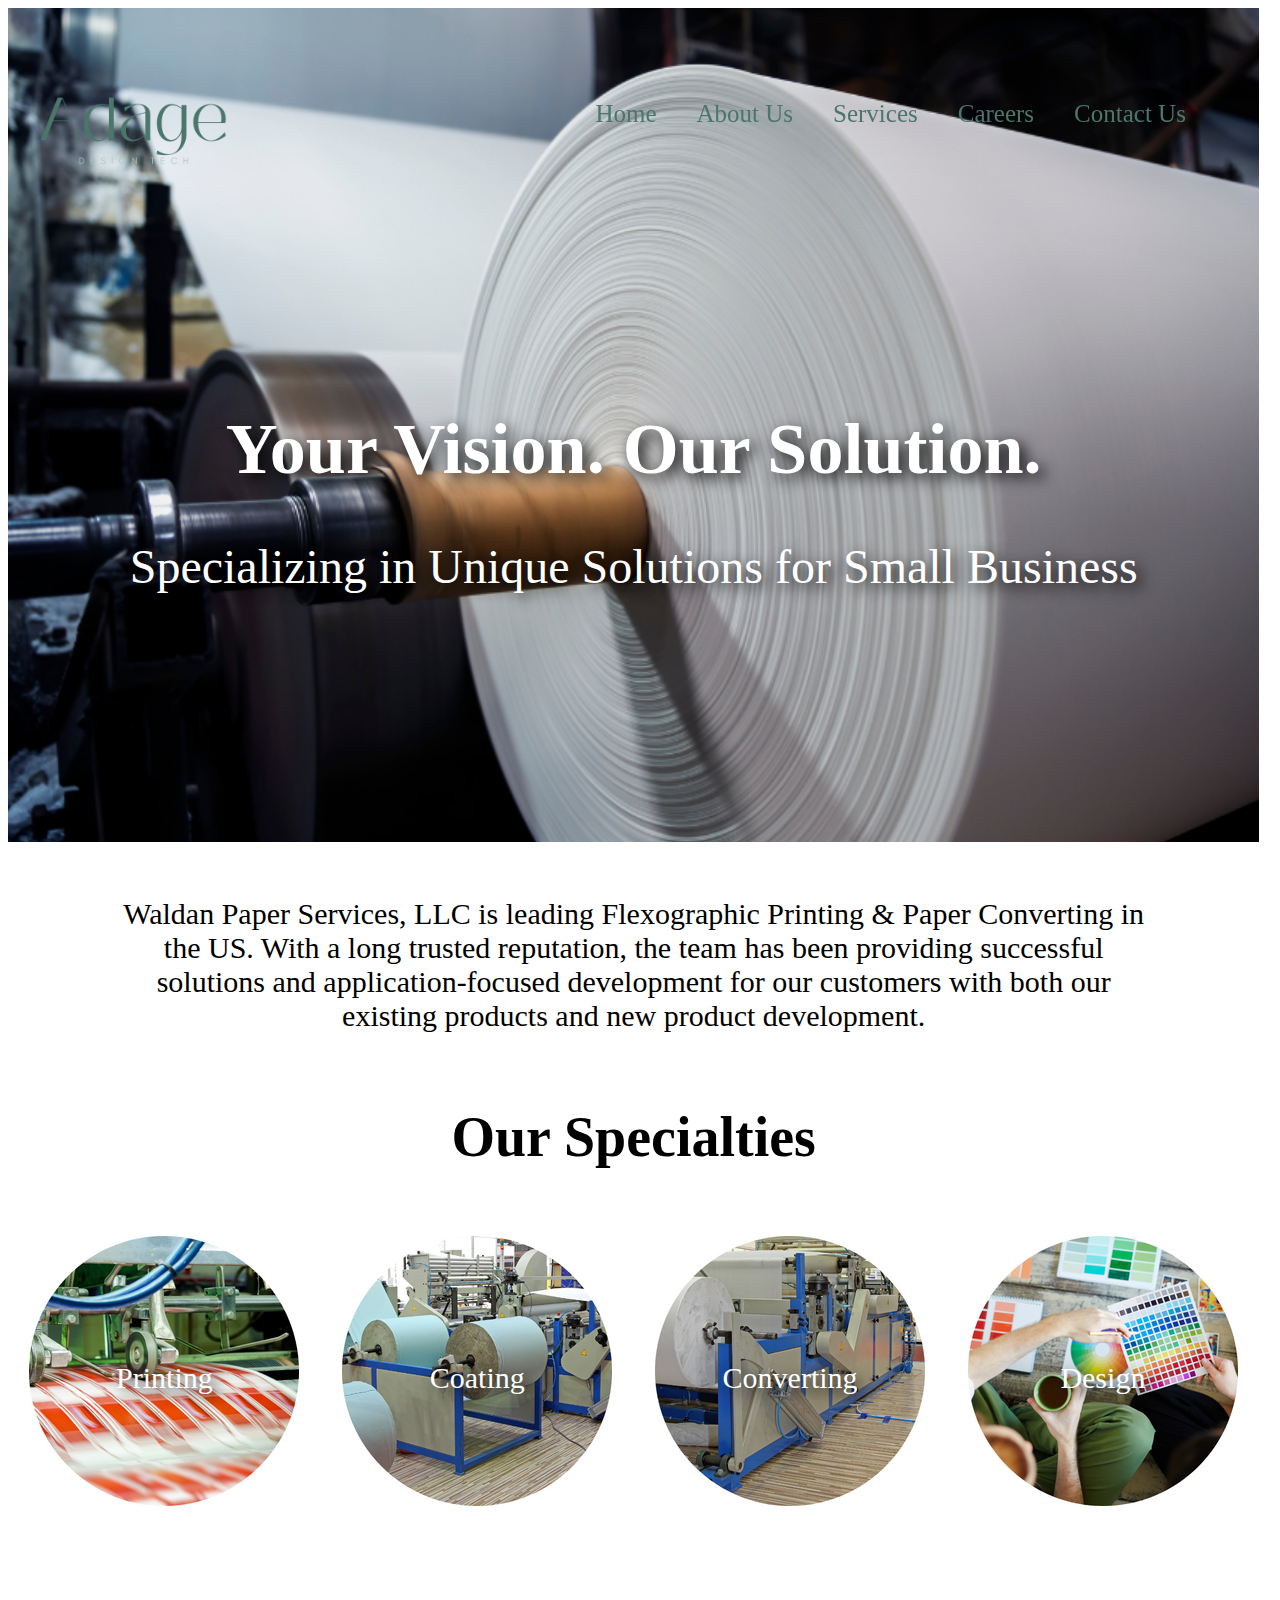
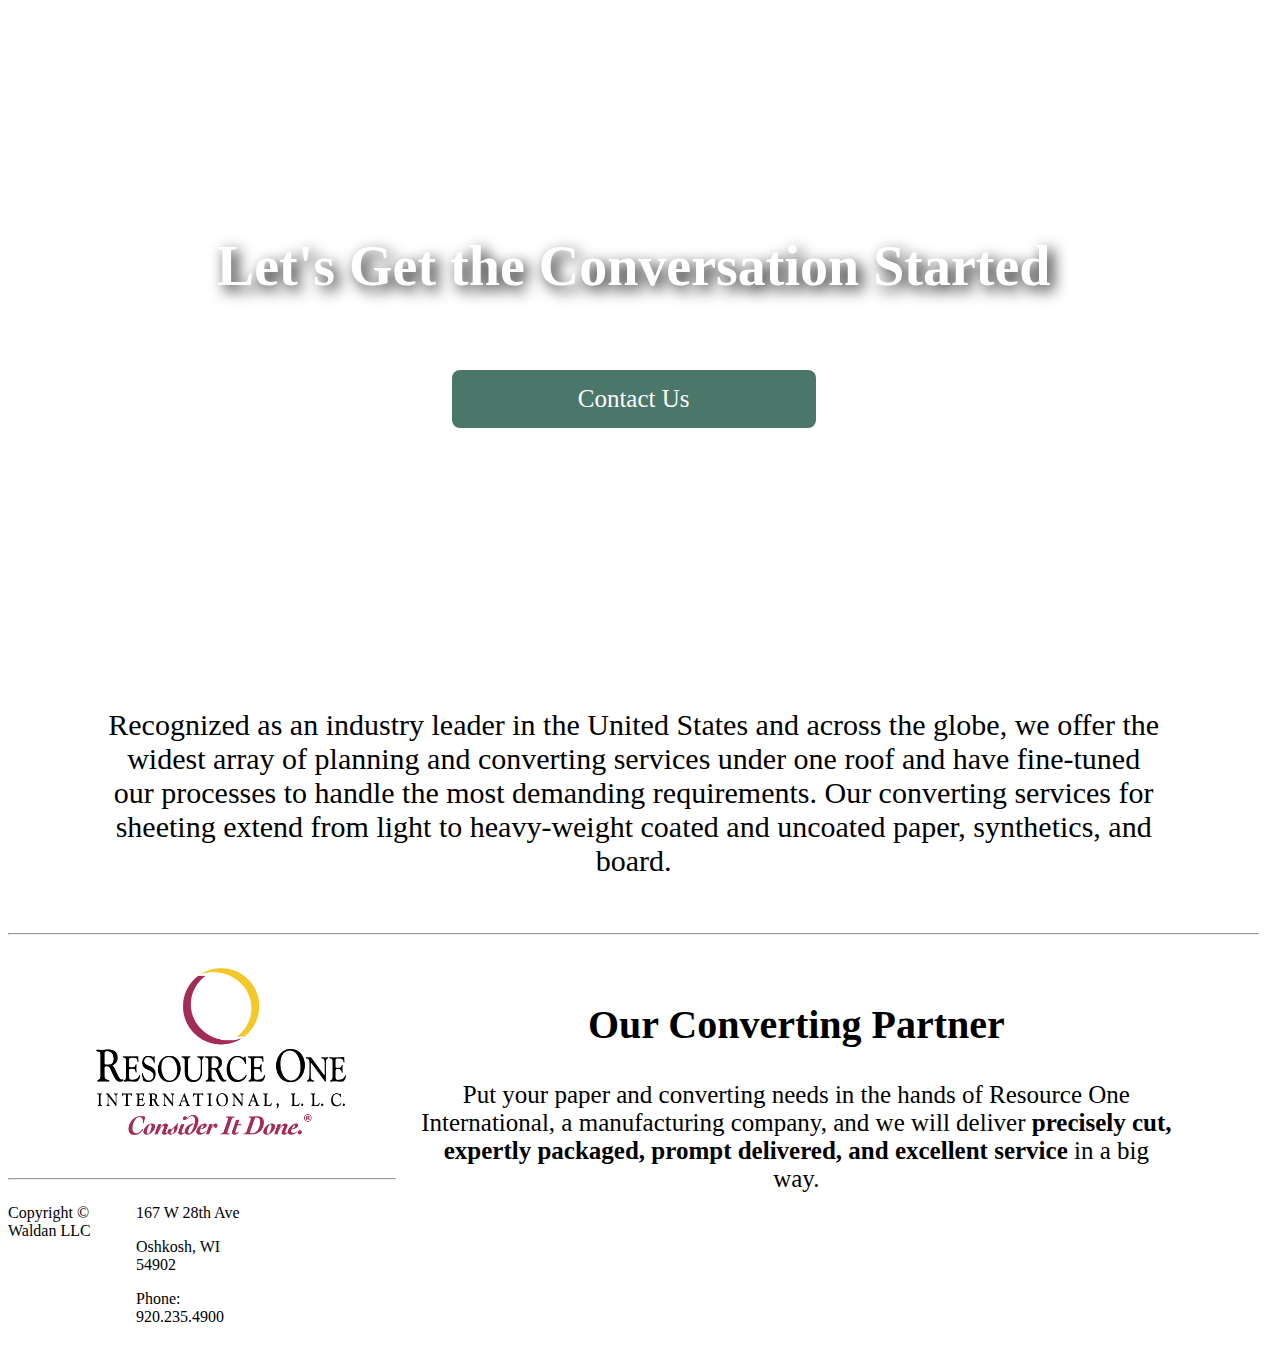
<file: index.html>
<!DOCTYPE html>
<html lang="en">
<head>
	<title>Adage Design Tech | Home</title>
	<meta charset="utf-8">
	<link rel="stylesheet" href="style.css">
</head>
<body>
	<div>
	<header class="desktop-grid">
		<a href="index.html"><img id="logo" src="adage-tech.png" alt="adage logo link to homepage"></a>
		<nav class="desktop-grid">
		<ul class="main-nav">
			<li><a href="index.html">Home</a></li>
			<li><a href="about-us.html">About Us</a></li>
			<li><a href="products.html">Services</a></li>
			<li><a href="careers.html">Careers</a></li>
			<li><a href="contact-us.html">Contact Us</a></li>
		</ul>
		</nav>
	</header>
	</div>
	<div>
	<main class="desktop-grid">
		<div id="main_image">
			<h1 id="main-h1">Your Vision. Our Solution.</h1>
			<p id="main-p1">Specializing in Unique Solutions for Small Business</p>
		</div>
		<div class="full-width">
		<p id="main-text">Waldan Paper Services, LLC is leading Flexographic Printing & Paper Converting in the US. With a long trusted reputation, the team has been providing successful solutions and application-focused development for our customers with both our existing products and new product development.</p>
		<h2 id="main-h2-specialties">Our Specialties</h2>
		<div id="flex-gallery">
			<a class="main-printing" href="capabilities-printing.html">Printing</a>
			<a class="main-coating" href="capabilities-coating.html">Coating</a>
			<a class="main-converting" href="capabilities-converting.html">Converting</a>
			<a class="main-design" href="capabilities-design.html">Design</a>
		</div>
		<div id="main_image-2">
			<h2 class="main-h2">Let's Get the Conversation Started</h2>
			<p class="button">Contact Us</p>
		</div>
		<p id="main-text">Recognized as an industry leader in the United States and across the globe, we offer the widest array of planning and converting services under one roof and have fine-tuned our processes to handle the most demanding requirements. Our converting services for sheeting extend from light to heavy-weight coated and uncoated paper, synthetics, and board.</p>
		<hr>
		<a href="https://www.resoneint.com"><img id="roi-logo" src="roi-logo.png" alt="Resource One LLC Logo"></a>
		<div id="column2">
		<h2 id="h2-convert">Our Converting Partner</h2>
		<p id="p-convert">Put your paper and converting needs in the hands of Resource One International, a manufacturing company, and we will deliver <b>precisely cut, expertly packaged, prompt delivered, and excellent service</b> in a big way.</p>
		</div>
		<hr>
		<footer class="desktop-grid">
			<p class="footer">Copyright &copy Waldan LLC</p>
			<div class="footer">
				<p class="address">167 W 28th Ave</p>
				<p class="address">Oshkosh, WI 54902</p>
				<p class="address">Phone: 920.235.4900</p>
			</div>
		</footer>
	</div>
	</main>
	</div>
</file>
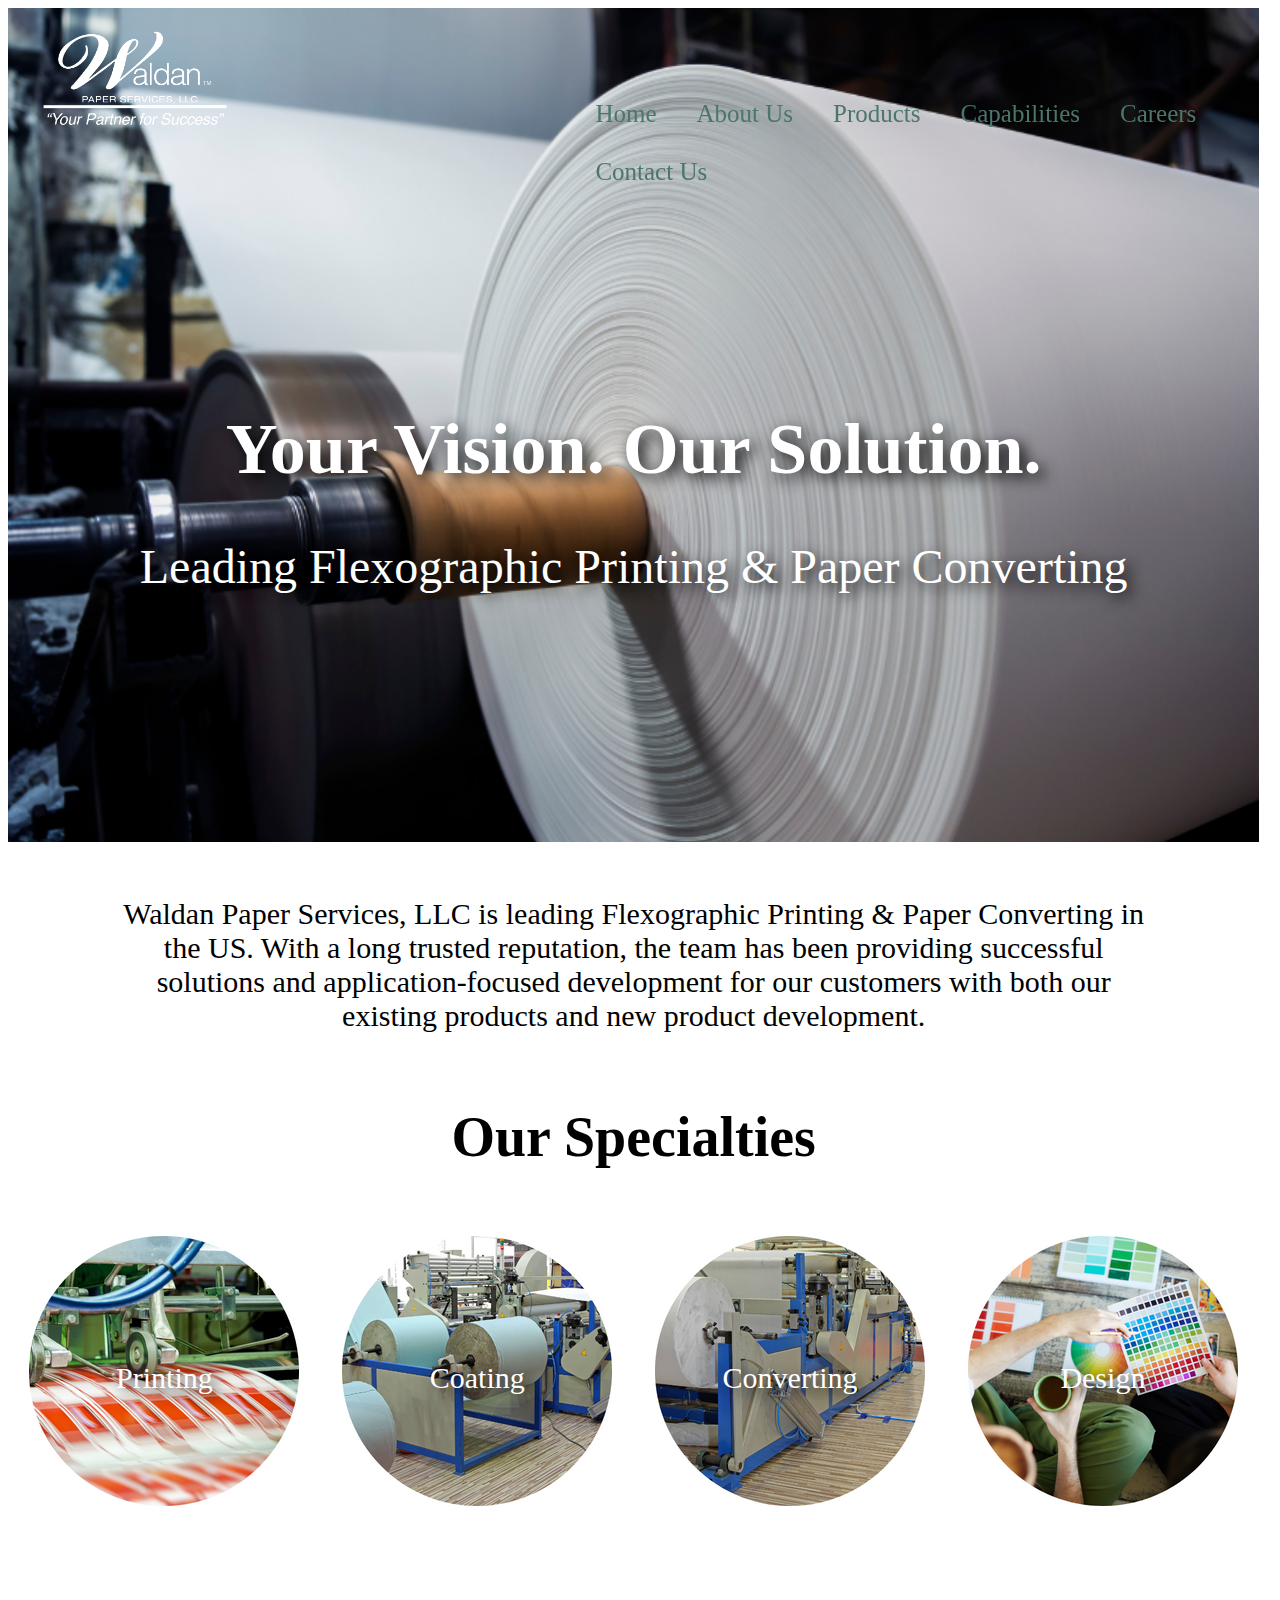
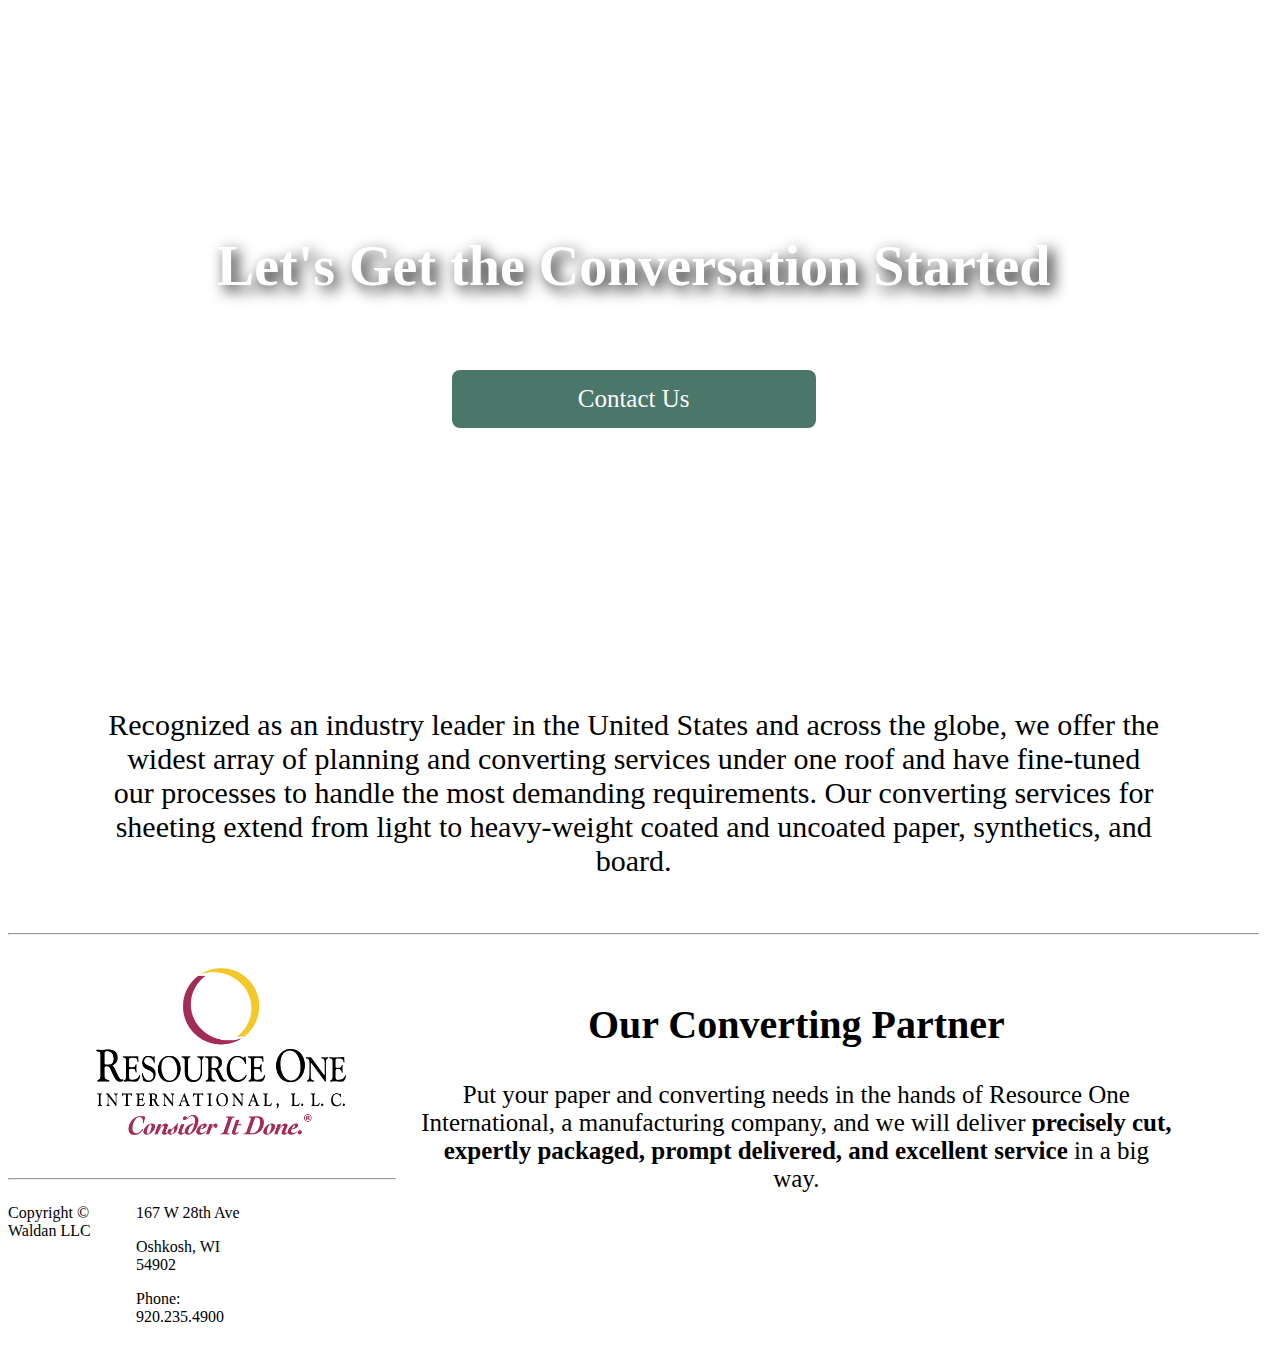
<file: about-us.html>
<!DOCTYPE html>
<html lang="en">
<head>
	<title>Waldan Paper Services | Home</title>
	<meta charset="utf-8">
	<link rel="stylesheet" href="style.css">
</head>
<body>
	<div>
	<header class="desktop-grid">
		<a href="index.html"><img id="logo" src="waldan-master-logo-white-01.png" alt="waldan logo link to homepage"></a>
		<nav class="desktop-grid">
		<ul class="main-nav">
			<li><a href="index.html">Home</a></li>
			<li><a href="about-us.html">About Us</a></li>
			<li><a href="products.html">Products</a></li>
			<li><a href="design-center.html>Design Center</a></li>
			<li><a href="capabilities.html">Capabilities</a></li>
			<li><a href="careers.html">Careers</a></li>
			<li><a href="contact-us.html">Contact Us</a></li>
		</ul>
		</nav>
	</header>
	</div>
	<div>
	<main class="desktop-grid">
		<div id="main_image">
			<h1 id="main-h1">Your Vision. Our Solution.</h1>
			<p id="main-p1">Leading Flexographic Printing & Paper Converting</p>
		</div>
		<div class="full-width">
		<p id="main-text">Waldan Paper Services, LLC is leading Flexographic Printing & Paper Converting in the US. With a long trusted reputation, the team has been providing successful solutions and application-focused development for our customers with both our existing products and new product development.</p>
		<h2 id="main-h2-specialties">Our Specialties</h2>
		<div id="flex-gallery">
			<a class="main-printing" href="capabilities-printing.html">Printing</a>
			<a class="main-coating" href="capabilities-coating.html">Coating</a>
			<a class="main-converting" href="capabilities-converting.html">Converting</a>
			<a class="main-design" href="capabilities-design.html">Design</a>
		</div>
		<div id="main_image-2">
			<h2 class="main-h2">Let's Get the Conversation Started</h2>
			<p class="button">Contact Us</p>
		</div>
		<p id="main-text">Recognized as an industry leader in the United States and across the globe, we offer the widest array of planning and converting services under one roof and have fine-tuned our processes to handle the most demanding requirements. Our converting services for sheeting extend from light to heavy-weight coated and uncoated paper, synthetics, and board.</p>
		<hr>
		<a href="https://www.resoneint.com"><img id="roi-logo" src="roi-logo.png" alt="Resource One LLC Logo"></a>
		<div id="column2">
		<h2 id="h2-convert">Our Converting Partner</h2>
		<p id="p-convert">Put your paper and converting needs in the hands of Resource One International, a manufacturing company, and we will deliver <b>precisely cut, expertly packaged, prompt delivered, and excellent service</b> in a big way.</p>
		</div>
		<hr>
		<footer class="desktop-grid">
			<p class="footer">Copyright &copy Waldan LLC</p>
			<div class="footer">
				<p class="address">167 W 28th Ave</p>
				<p class="address">Oshkosh, WI 54902</p>
				<p class="address">Phone: 920.235.4900</p>
			</div>
		</footer>
	</div>
	</main>
	</div>
</file>
<file: style.css>
.desktop-grid {
	display: grid;
	grid-template-columns: 33% 33% 33%;
	grid-template-rows: auto;
}
#services{
	margin: 0px;
	padding: 0px;
	align: center;
}

#services-grid {
	display: grid;
	grid-template-columns: 25% 25% 25% 25%
	grid-template-rows: auto;
	margin: 0px;
}

.main-nav {
	grid-column: 1/4;
	color: #4b766a;
	margin-left: 100px;
	margin-top: 50px;
	margin-bottom: 50px;
}

#logo {
	width: 50%;
	padding: 15px;
}

#roi-logo{
	grid-column: 1/2;
	width: 20%;
	padding: 25px;
	margin-left: 5%;
}

#column2{
	grid-column: 2/4;
	float: right;
	width: 60%;
	padding: 25px;
	margin-right: 5%;
}

#h2-convert{
	font-size: 40px;
	text-align: center;
}

#p-convert{
	font-size: 25px;
	text-align: center;
}	

div {
	width: 100;
}

p {
	font-size: 30px;
}

a{
	color: #4b766a;
}

a:hover{
	text-decoration:underline;
}

header {
	grid-column: 1/3;
	padding: 5px;
	position: fixed;
	top: 0;
	width: 100%;
}

nav {
	grid-column: 2/4;
	margin-top: 30px;
	margin-bottom: 20px;
}

ul li {
    	list-style-type: none;
    	margin: 0;
    	padding: 0;
    	overflow: hidden;
	font-size: 25px;
	text-align: left;
	display: list-item;
	float: left;
	padding:15px;
	padding-left: 20px;
	padding-right: 20px;
	color: #4b766a;
}

li a {
	display: list-item;
	text-align: left;
	text-decoration: none;
}

#main_image {
	grid-column: 1/4;
	background-image: url(paper-convert-hero-2.png);
	background-repeat: no-repeat;
	width: 100%;
	min-height: auto;
	background-attachment: fixed;
	background-position: center;
	background-size: cover;
	text-align: center;
	padding-top: 200px;
	padding-bottom: 200px;
	margin: 0px;
}

#main_image-2 {
	grid-column: 1/4;
	background-image: url(conversation-started-3.png);
	background-repeat: no-repeat;
	width: 100%;
	min-height: auto;
	background-attachment: fixed;
	background-position: center;
	background-size: cover;
	text-align: center;
	padding-top: 200px;
	padding-bottom: 200px;
	margin: 0px;
}

#main-h1{
	font-weight: bold;
	font-size: 72px;
	color: white;
	margin-top: 200px;
	text-shadow: 5px 5px 15px black;
}

#main-p1{
	font-size: 48px;
	color: white;
	text-shadow: 5px 5px 15px black;
}
#main-h2-specialties{
	grid-column: 1/4;
	font-size: 56px;
	text-align: center;
}

.main-h2{
	font-weight: bold;
	font-size: 56px;
	color: white;
	text-shadow: 5px 5px 15px black;
}
#flexo_image {
	grid-column: 1/4;
	background-image: url(flexo-banner.png);
	background-repeat: no-repeat;
	width: 100%;
	min-height: auto;
	background-attachment: fixed;
	background-position: center;
	background-size: cover;
	text-align: center;
	padding-top: 200px;
	padding-bottom: 200px;
	margin: 0px;
}

.full-width {
	grid-column: 1/4;
}

.button{
	background-color: #4b766a;
  	border: none;
  	color: white;
  	padding: 15px 32px;
  	text-align: center;
  	text-decoration: none;
  	display: inline-block;
	width: 300px;
  	font-size: 25px;
	border-radius: 8px;
	transition-duration: 0.4s;
}

.button:hover{
	background-color: #a8c7ba;
  	color: #cc9f33;
	font-weight: bold;
}
	
#tag-line {
}

#main-text {
	grid-column: 2/4;
	text-align: center;
	font-size: 30px;
	padding-top: 25px;
	padding-bottom: 25px;
	margin-left: 100px;
	margin-right: 100px;
}

#flex-gallery{
	grid-column: 1/4;
    	display: flex;
    	height: auto;
    	margin-top: 5%;
    	margin-bottom: 5%;
    	justify-content: space-around;
    	text-align: center;
}

.main-printing{
	background-image: url(printing-circle.png);
	background-repeat: no-repeat;
	grid-column: 1/2;
	margin: 5px;
	width: 270px;
	font-size: 30px;
	padding-top: 125px;
	padding-bottom: 125px;
	color: white;
	text-decoration: none;
	text-shadow: 5px 5px 15px black;
}
.main-printing:hover{
	background: #fdf0eb;
  	color: white;
	border-radius: 50%;
}

.main-coating{
	background-image: url(coating-circle.png);
	background-repeat: no-repeat;
	grid-column: 2/3;
	margin: 5px;
	width: 270px;
	font-size: 30px;
	padding-top: 125px;
	padding-bottom: 125px;
	color: white;
	text-decoration: none;
	text-shadow: 5px 5px 15px black;
}

.main-coating:hover{
	background: #fdf0eb;
  	color: white;
	border-radius: 50%;
}

.main-converting{
	background-image: url(converting-circle.png);
	background-repeat: no-repeat;
	grid-column: 3/4;
	margin: 5px;
	width: 270px;
	font-size: 30px;
	padding-top: 125px;
	padding-bottom: 125px;
	color: white;
	text-decoration: none;
	text-shadow: 5px 5px 15px black;
}

.main-converting:hover{
	background: #fdf0eb;
  	color: white;
	border-radius: 50%;
}

.main-design{
	background-image: url(design-circle.png);
	background-repeat: no-repeat;
	grid-column: 4/5;
	margin: 5px;
	width: 270px;
	font-size: 30px;
	padding-top: 125px;
	padding-bottom: 125px;
	color: white;
	text-decoration: none;
	text-shadow: 5px 5px 15px black;
}

.main-design:hover{
	background: #fdf0eb;
  	color: white;
	border-radius: 50%;
}

.footer{
	font-size: 16px;

}

.address{
	grid-coumn: 2/3;
	width: 100%;
	font-size: 16px;
}
</file>
